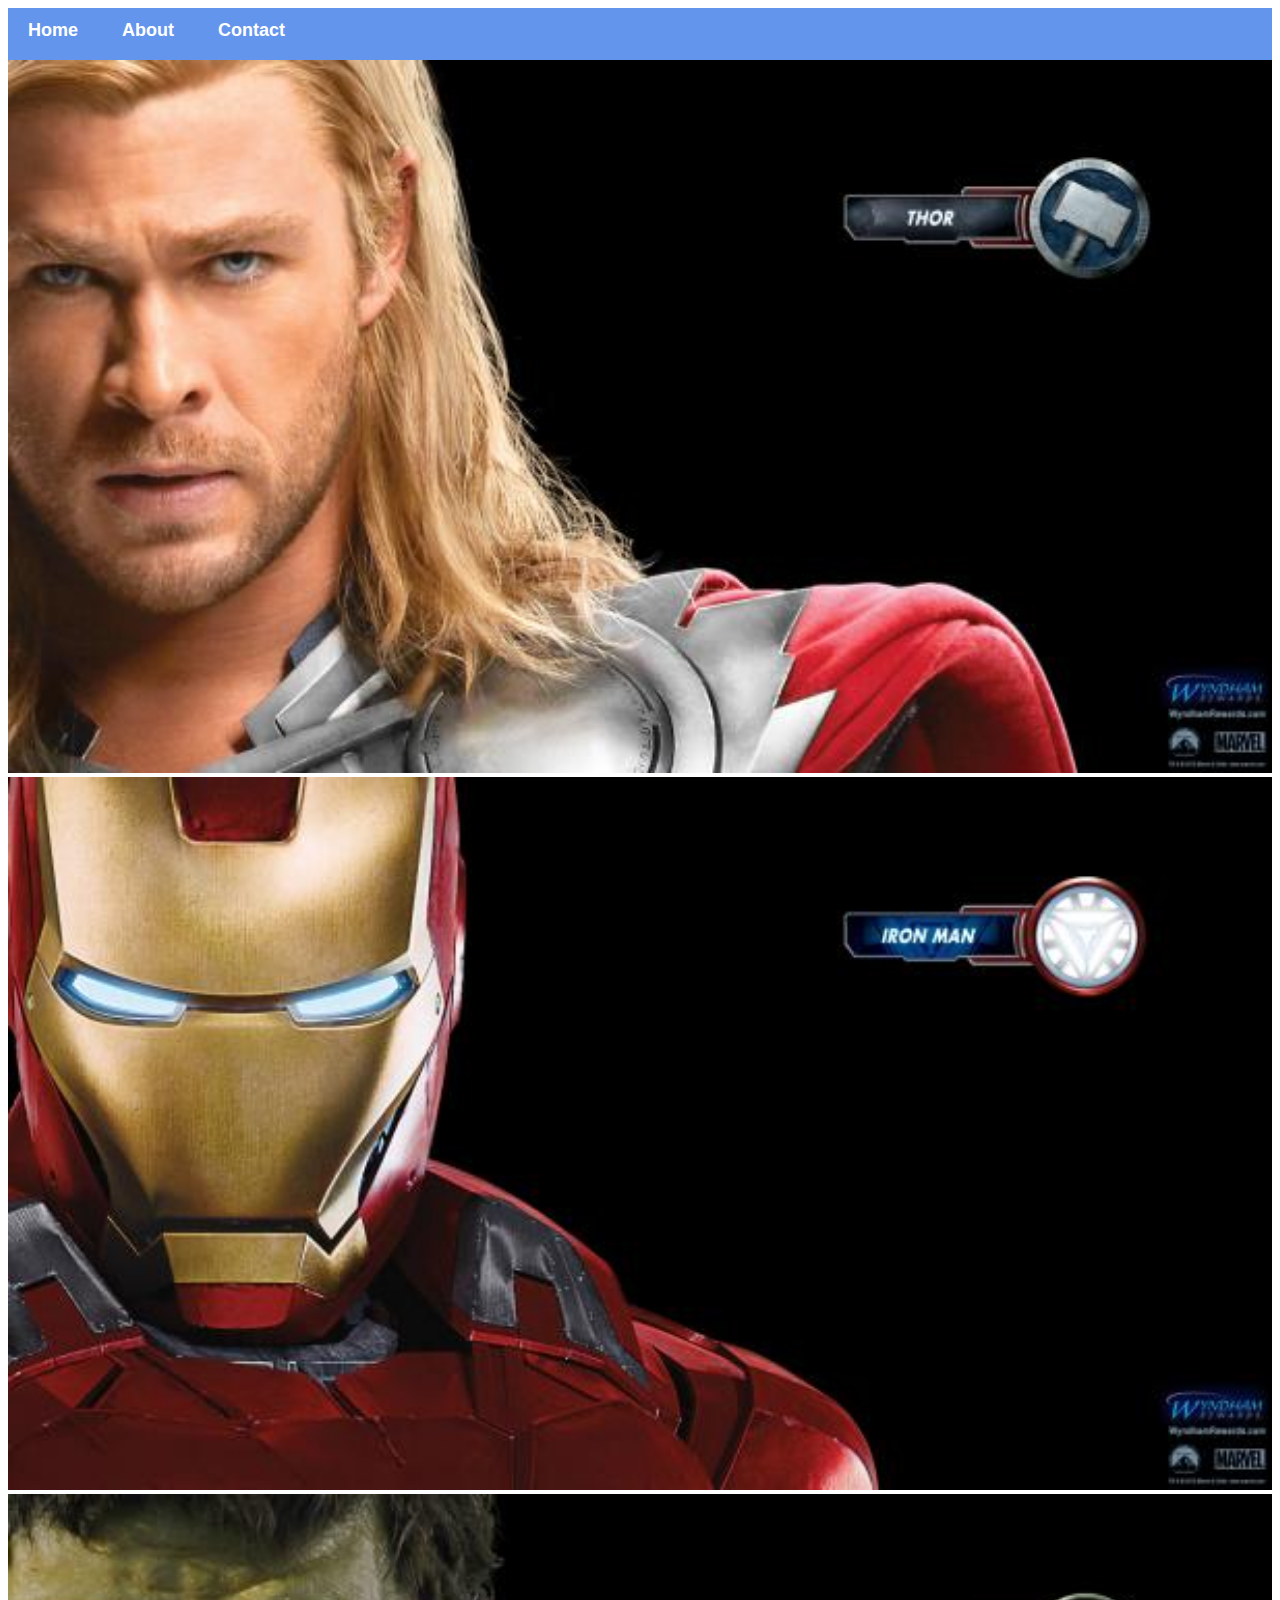
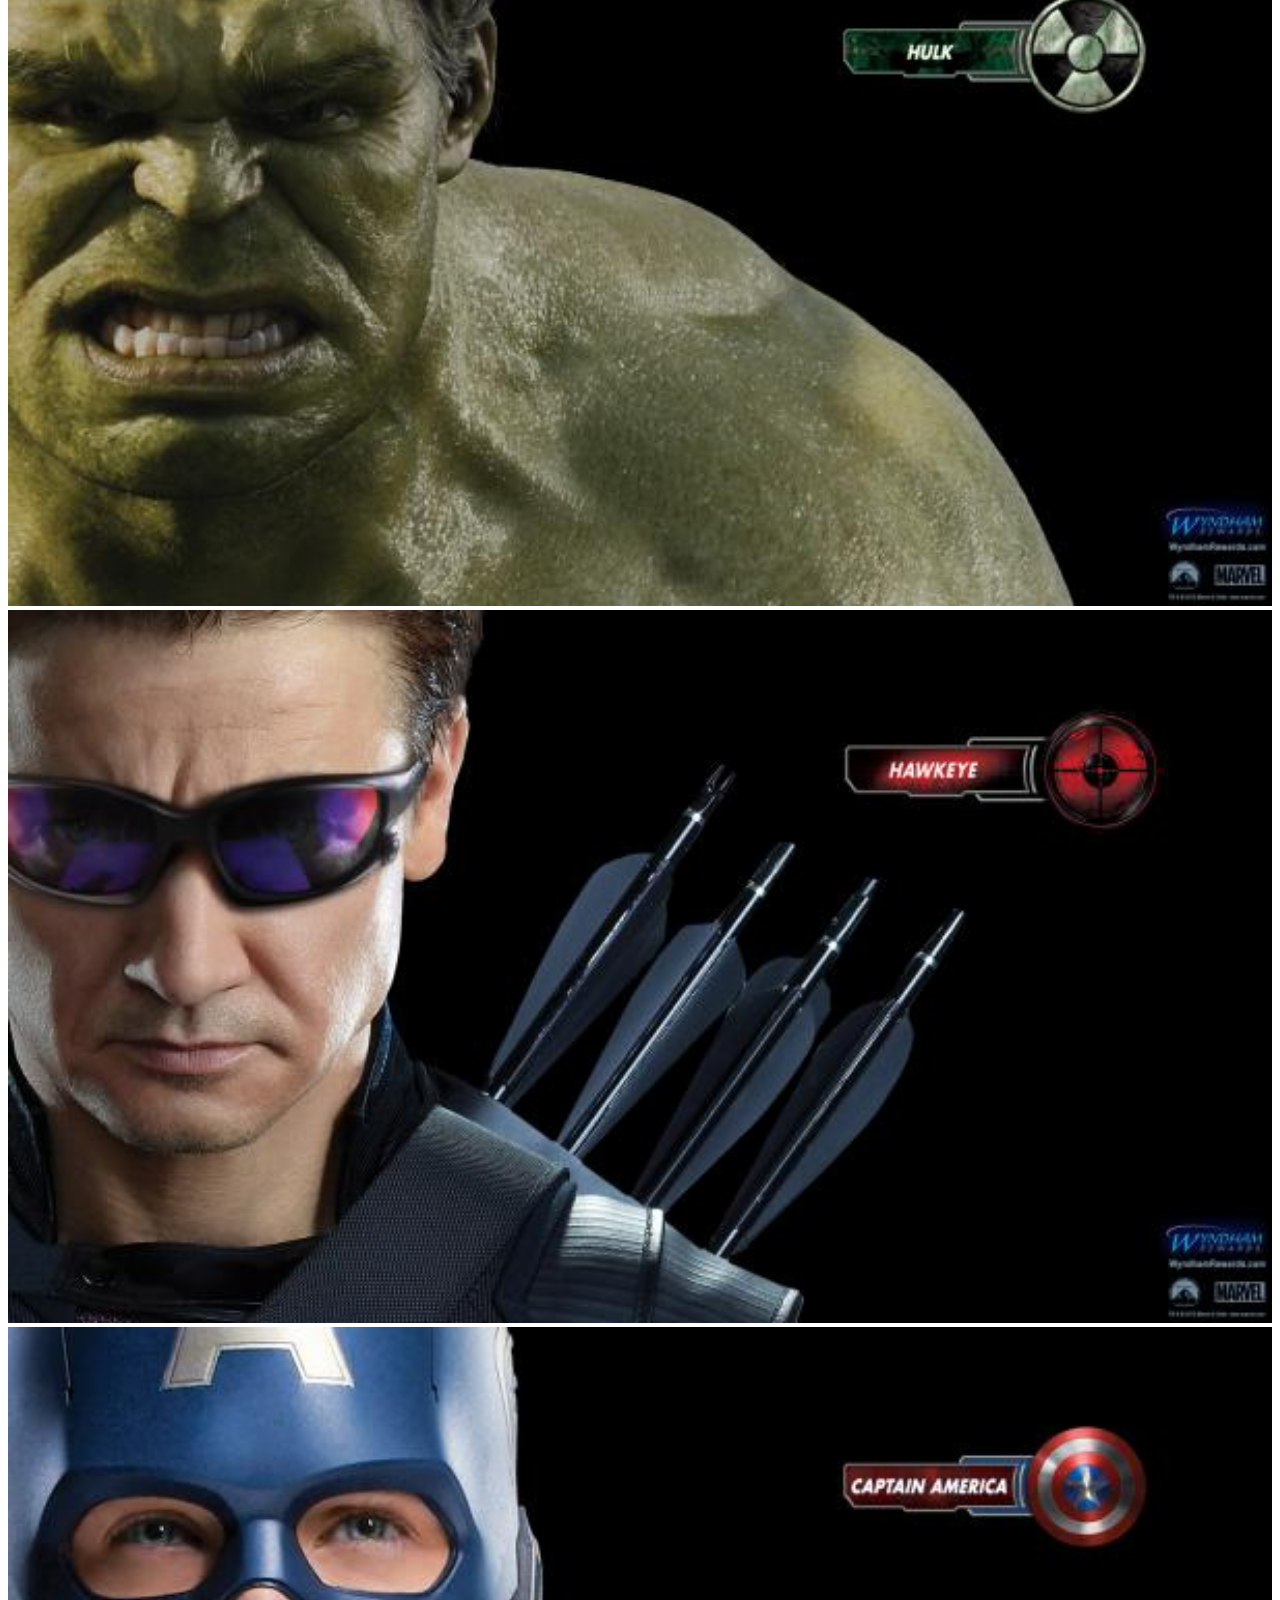
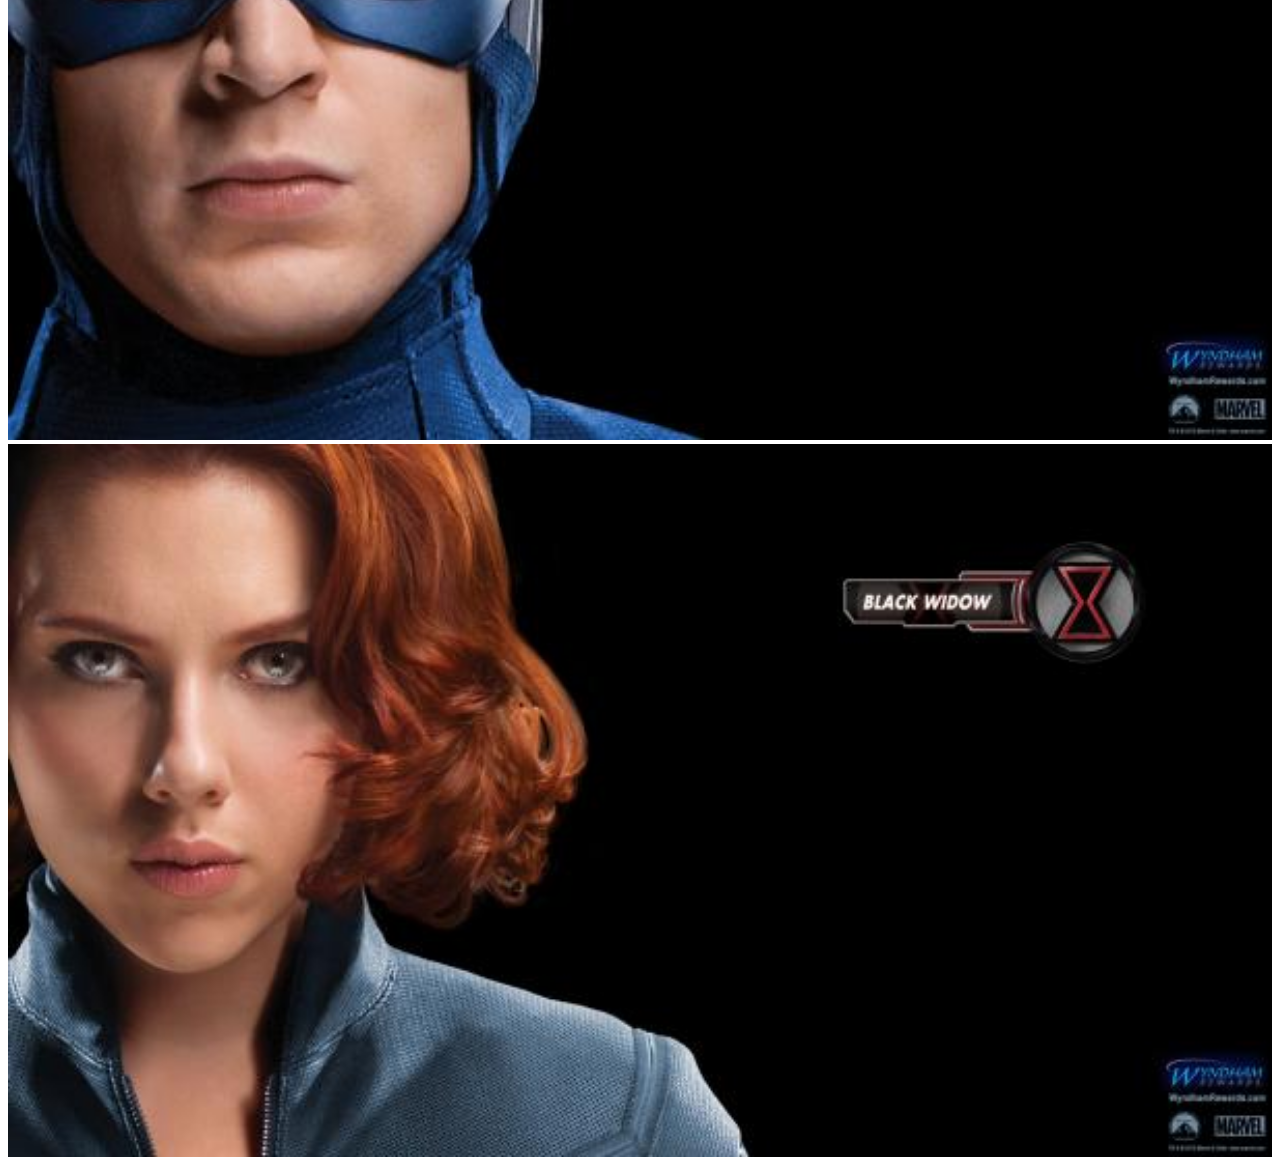
<file: index.html>
<!DOCTYPE html>
<html lang="eng">
    <head>
        <link rel="stylesheet" href="style.css">
    </head>
    <body>
        <div id="menu">
            <a href="index.html">Home</a>
            <a href="About.html">About</a>
            <a href="Contact.html">Contact</a>
        </div>
        <div class="gallery">
           <a href="avenger-1.html"><img src="images/images/images/avengers_01.jpg" alt="avengers_01"></a>
           <a href="avenger-2.html"><img src="images/images/images/avengers_02.jpg" alt="avengers_02"></a>
           <a href="avenger-3.html"><img src="images/images/images/avengers_03.jpg" alt="avengers_03"></a>
           <a href="avenger-4.html"><img src="images/images/images/avengers_04.jpg" alt="avengers_04"></a>
           <a href="avenger-5.html"><img src="images/images/images/avengers_05.jpg" alt="avengers_05"></a>
           <a href="avenger-6.html"><img src="images/images/images/avengers_06.jpg" alt="avengers_06"></a>
        </div>
    </body>
</html>
</file>
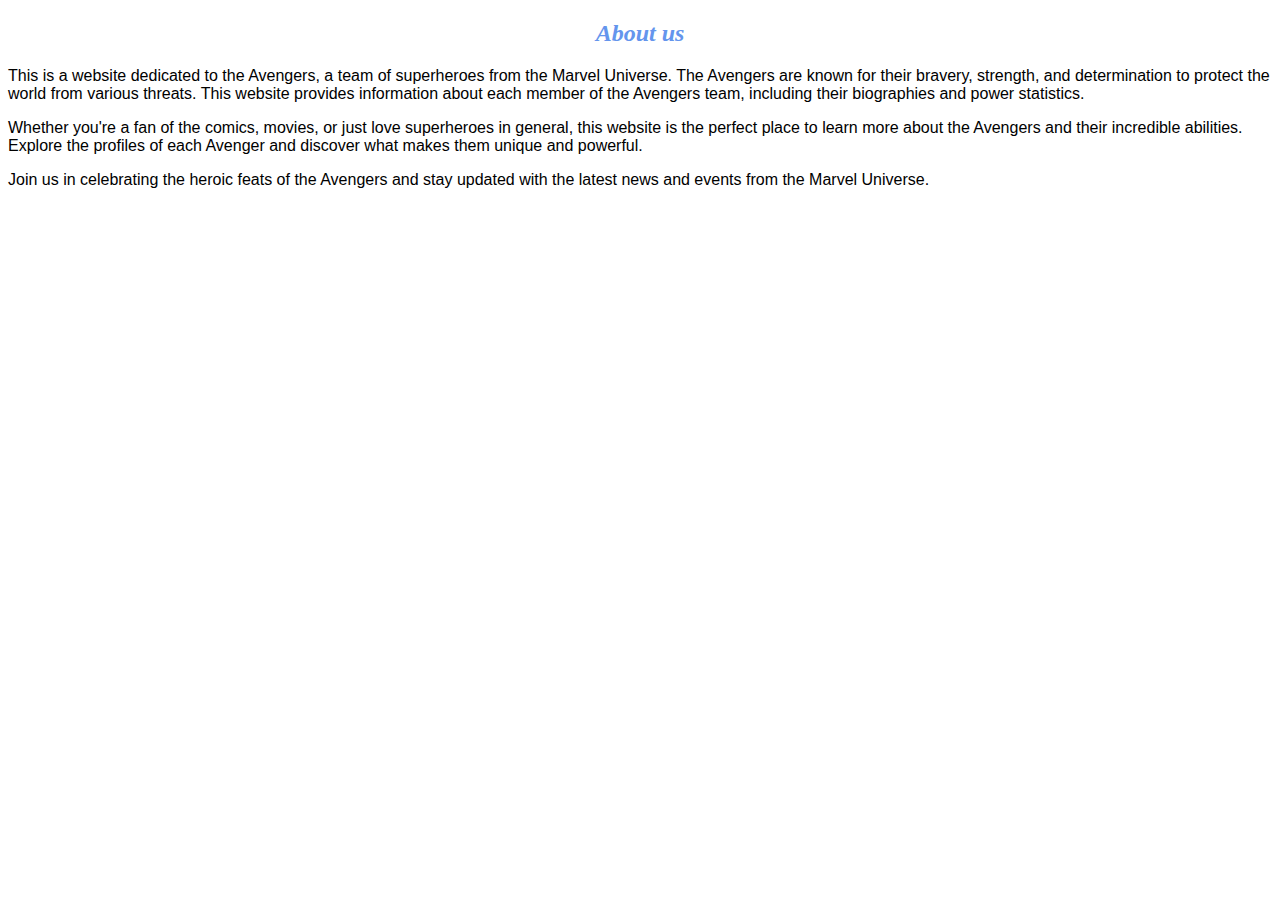
<file: About.html>
<!DOCTYPE html>
<html lang="eng">
    <head>
        <link rel="stylesheet" href="style.css">
    </head>
    <body>
        <h2>About us</h2>
        <p>This is a website dedicated to the Avengers, a team of superheroes from the Marvel Universe. The Avengers are known for their bravery, strength, and determination to protect the world from various threats. This website provides information about each member of the Avengers team, including their biographies and power statistics.</p>
        <p>Whether you're a fan of the comics, movies, or just love superheroes in general, this website is the perfect place to learn more about the Avengers and their incredible abilities. Explore the profiles of each Avenger and discover what makes them unique and powerful.</p>
        <p>Join us in celebrating the heroic feats of the Avengers and stay updated with the latest news and events from the Marvel Universe.</p>
    </body>
</html>
</file>
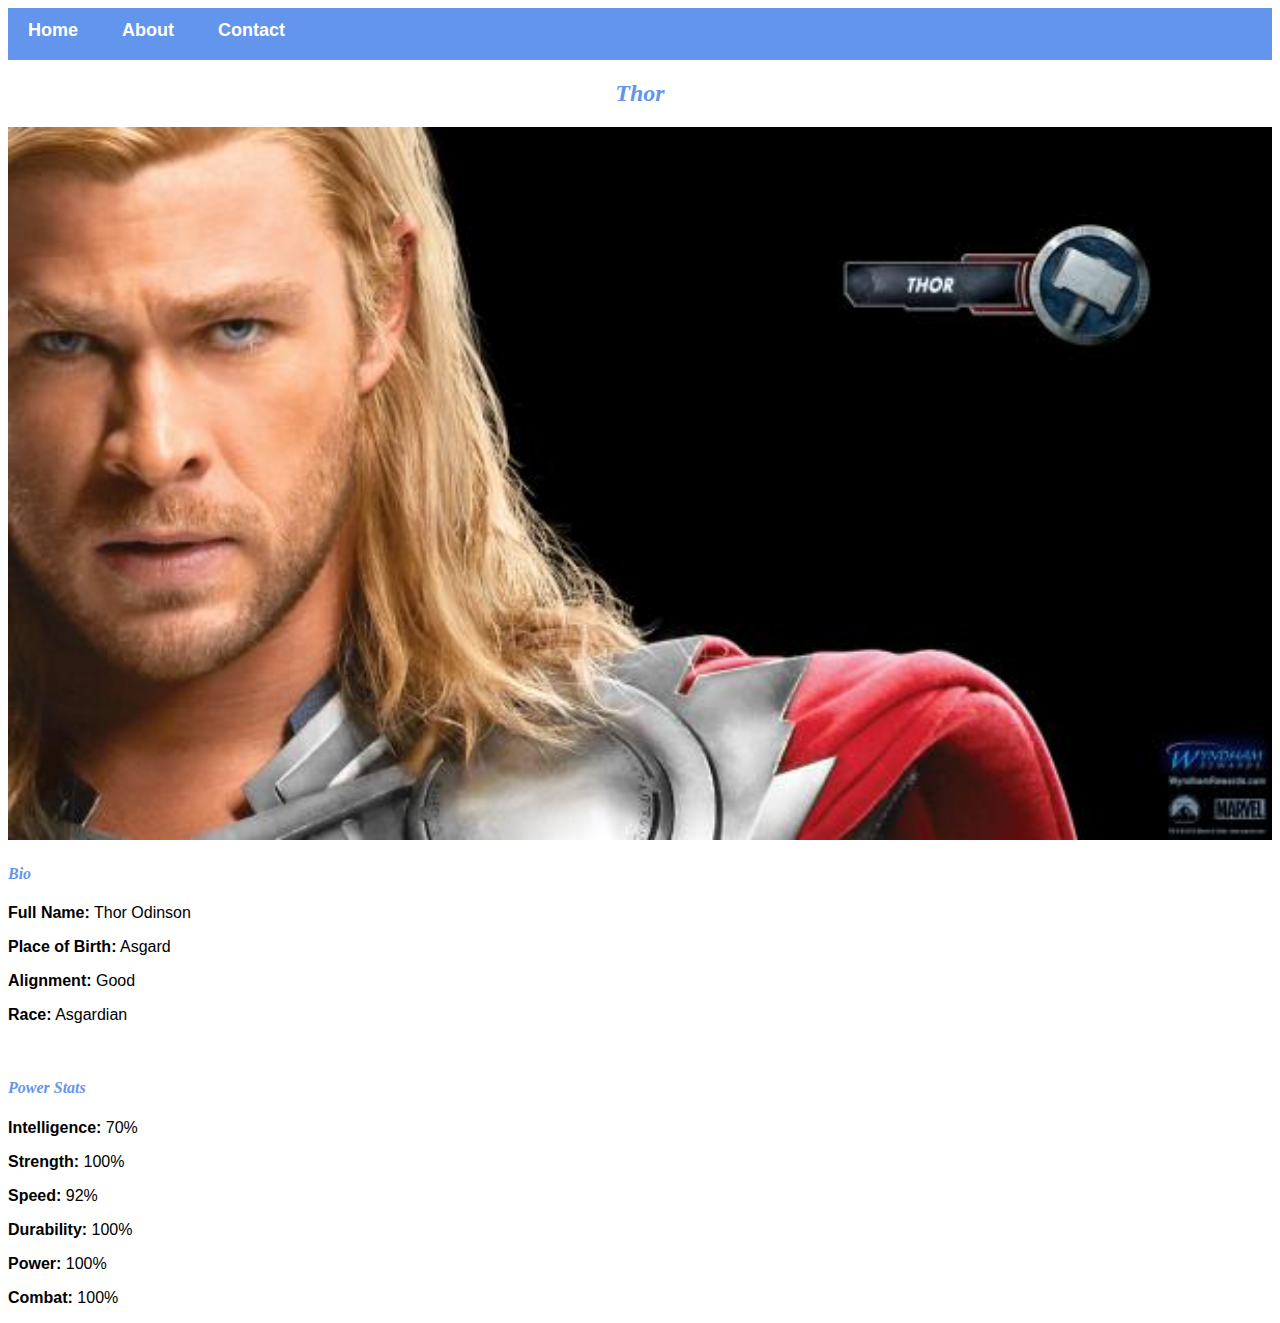
<file: avenger-1.html>
<!DOCTYPE html>
<html lang="eng">
    <head>
        <link rel="stylesheet" href="style.css">
    </head>
    <body>
        <div id="menu">
            <a href="index.html">Home</a>
            <a href="About.html">About</a>
            <a href="Contact.html">Contact</a>
        </div>

        <h2>Thor</h2>
        <div class="gallery">
          <a href="index.html"><img src="images/images/images/avengers_01.jpg" alt="avengers_01"></a>
        </div>
        <h4>Bio</h4>
        <p><b>Full Name:</b> Thor Odinson </p> 
        <p><b>Place of Birth:</b> Asgard</p>
        <p><b>Alignment:</b> Good</p>
        <p><b>Race:</b> Asgardian </p>
        <br/>
        <h4>Power Stats</h4>
        <p><b>Intelligence:</b> 70%</p>
        <p><b>Strength:</b> 100%</p>
        <p><b>Speed:</b> 92%</p>
        <p><b>Durability:</b> 100%</p>
        <p><b>Power:</b> 100%</p>
        <p><b>Combat:</b> 100%</p>
    </body>
</html>
</file>
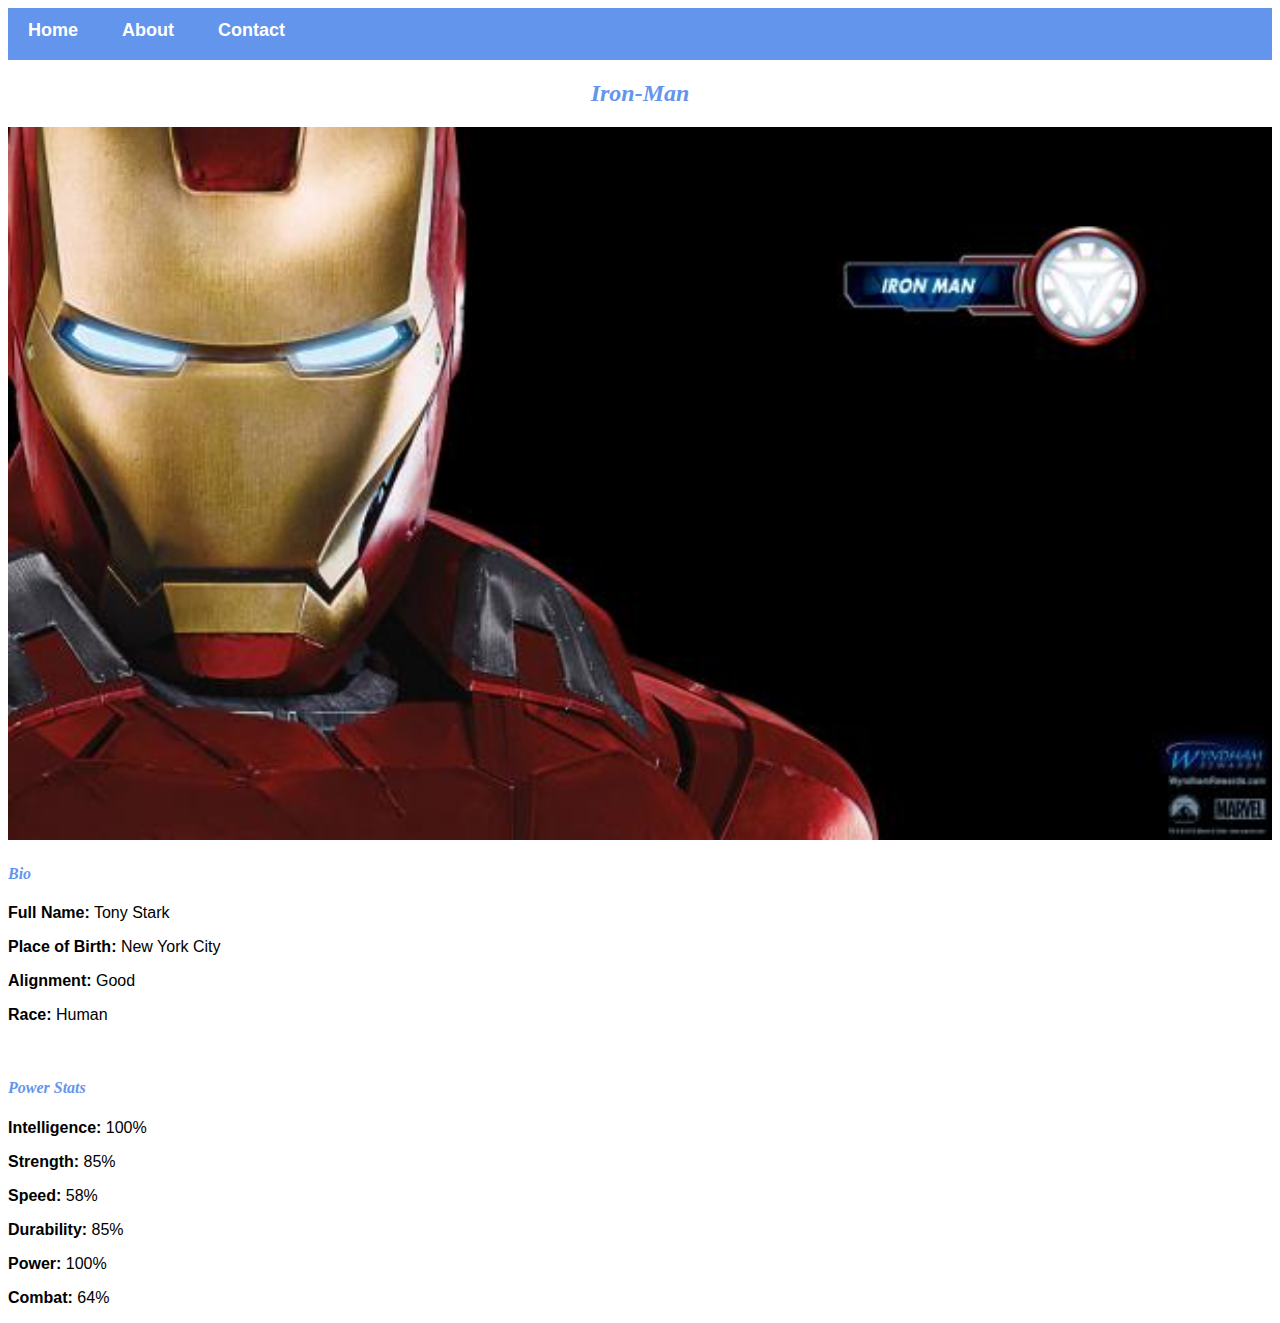
<file: avenger-2.html>
<!DOCTYPE html>
<html lang="eng">
    <head>
        <link rel="stylesheet" href="style.css">
    </head>
    <body>
        <div id="menu">
            <a href="index.html">Home</a>
            <a href="About.html">About</a>
            <a href="Contact.html">Contact</a>
        </div>

        <h2>Iron-Man</h2>
        <div class="gallery">
          <a href="index.html"><img src="images/images/images/avengers_02.jpg" alt="avengers_02"></a>
        </div>
        <h4>Bio</h4>
        <p><b>Full Name:</b> Tony Stark </p>
        <p><b>Place of Birth:</b> New York City</p>
        <p><b>Alignment:</b> Good</p>
        <p><b>Race:</b> Human</p>
        <br/>
        <h4>Power Stats</h4>
        <p><b>Intelligence:</b> 100%</p>
        <p><b>Strength:</b> 85%</p>
        <p><b>Speed:</b> 58%</p>
        <p><b>Durability:</b> 85%</p>
        <p><b>Power:</b> 100%</p>
        <p><b>Combat:</b> 64%</p>
    </body>
</html>
</file>
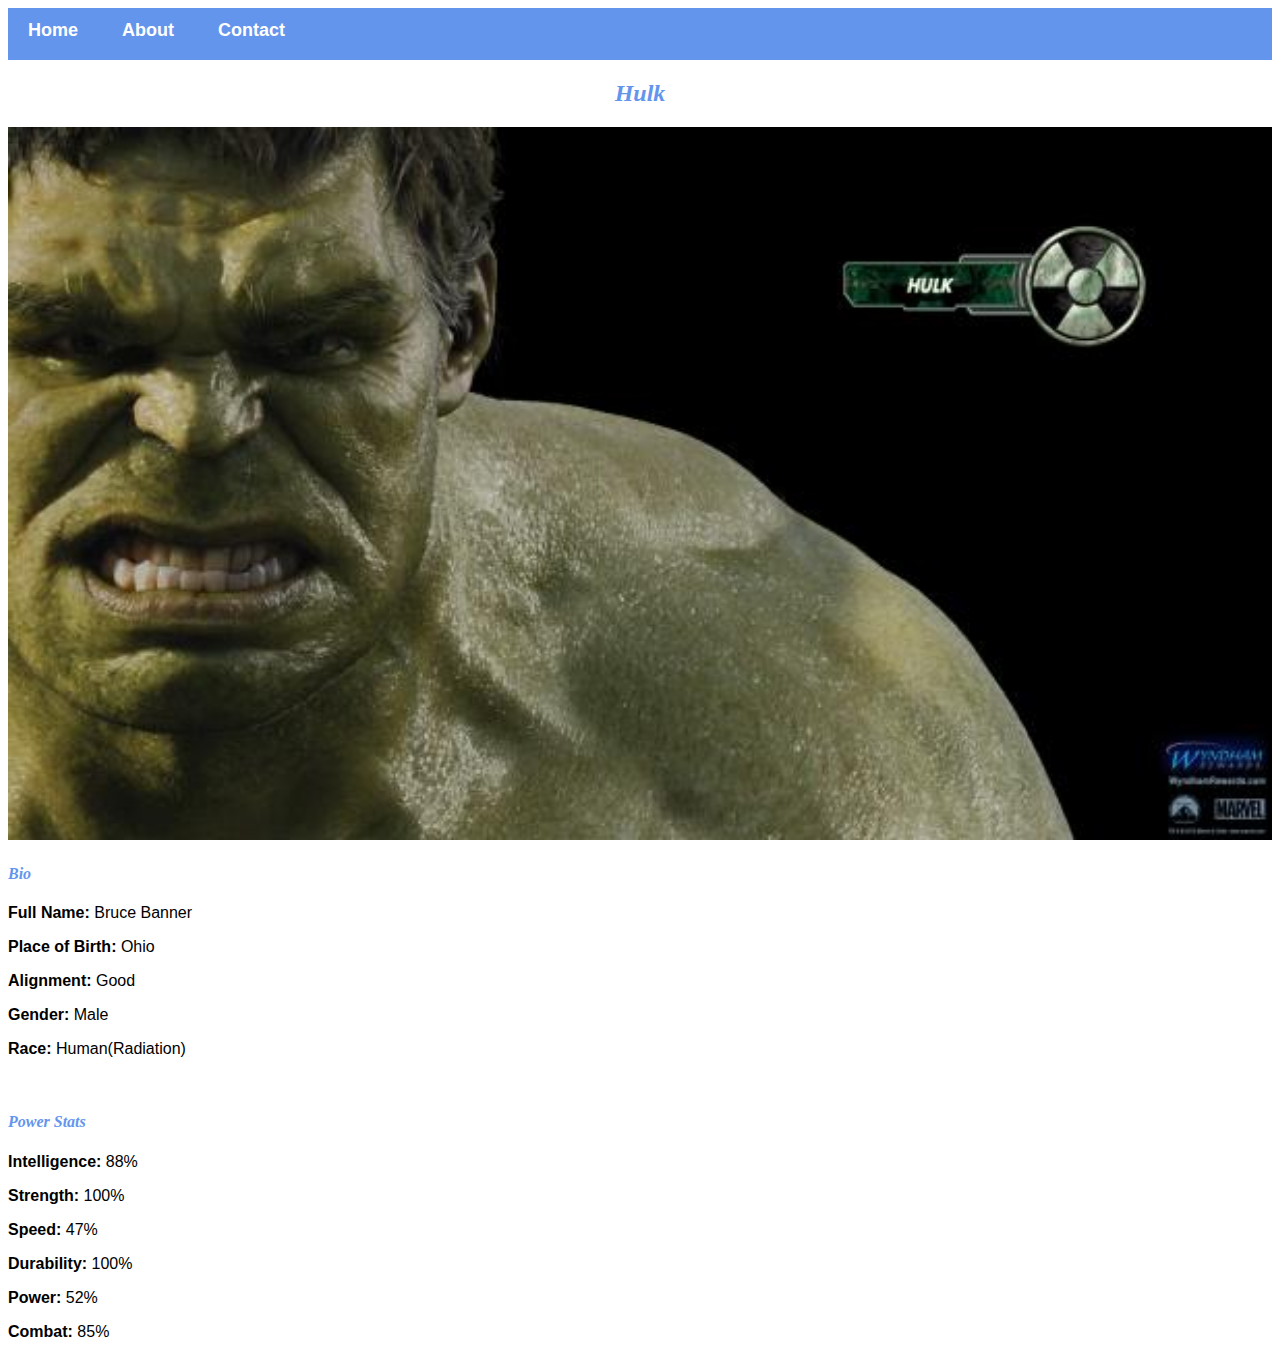
<file: avenger-3.html>
<!DOCTYPE html>
<html lang="eng">
    <head>
        <link rel="stylesheet" href="style.css">
    </head>
    <body>
        <div id="menu">
            <a href="index.html">Home</a>
            <a href="About.html">About</a>
            <a href="Contact.html">Contact</a>
        </div>        
        <h2>Hulk</h2>
        <div class="gallery">
          <a href="index.html"><img src="images/images/images/avengers_03.jpg" alt="avengers_03"></a>
        </div>
        <h4>Bio</h4>
        <p><b>Full Name:</b> Bruce Banner </p>
        <p><b>Place of Birth:</b> Ohio</p>
        <p><b>Alignment:</b> Good</p>
        <p><b>Gender:</b> Male</p>
        <p><b>Race:</b> Human(Radiation)</p>
        <br/>
        <h4>Power Stats</h4>
        <p><b>Intelligence:</b> 88%</p>
        <p><b>Strength:</b> 100%</p>
        <p><b>Speed:</b> 47%</p>
        <p><b>Durability:</b> 100%</p>
        <p><b>Power:</b> 52%</p>
        <p><b>Combat:</b> 85%</p>
    </body>
</html>
</file>
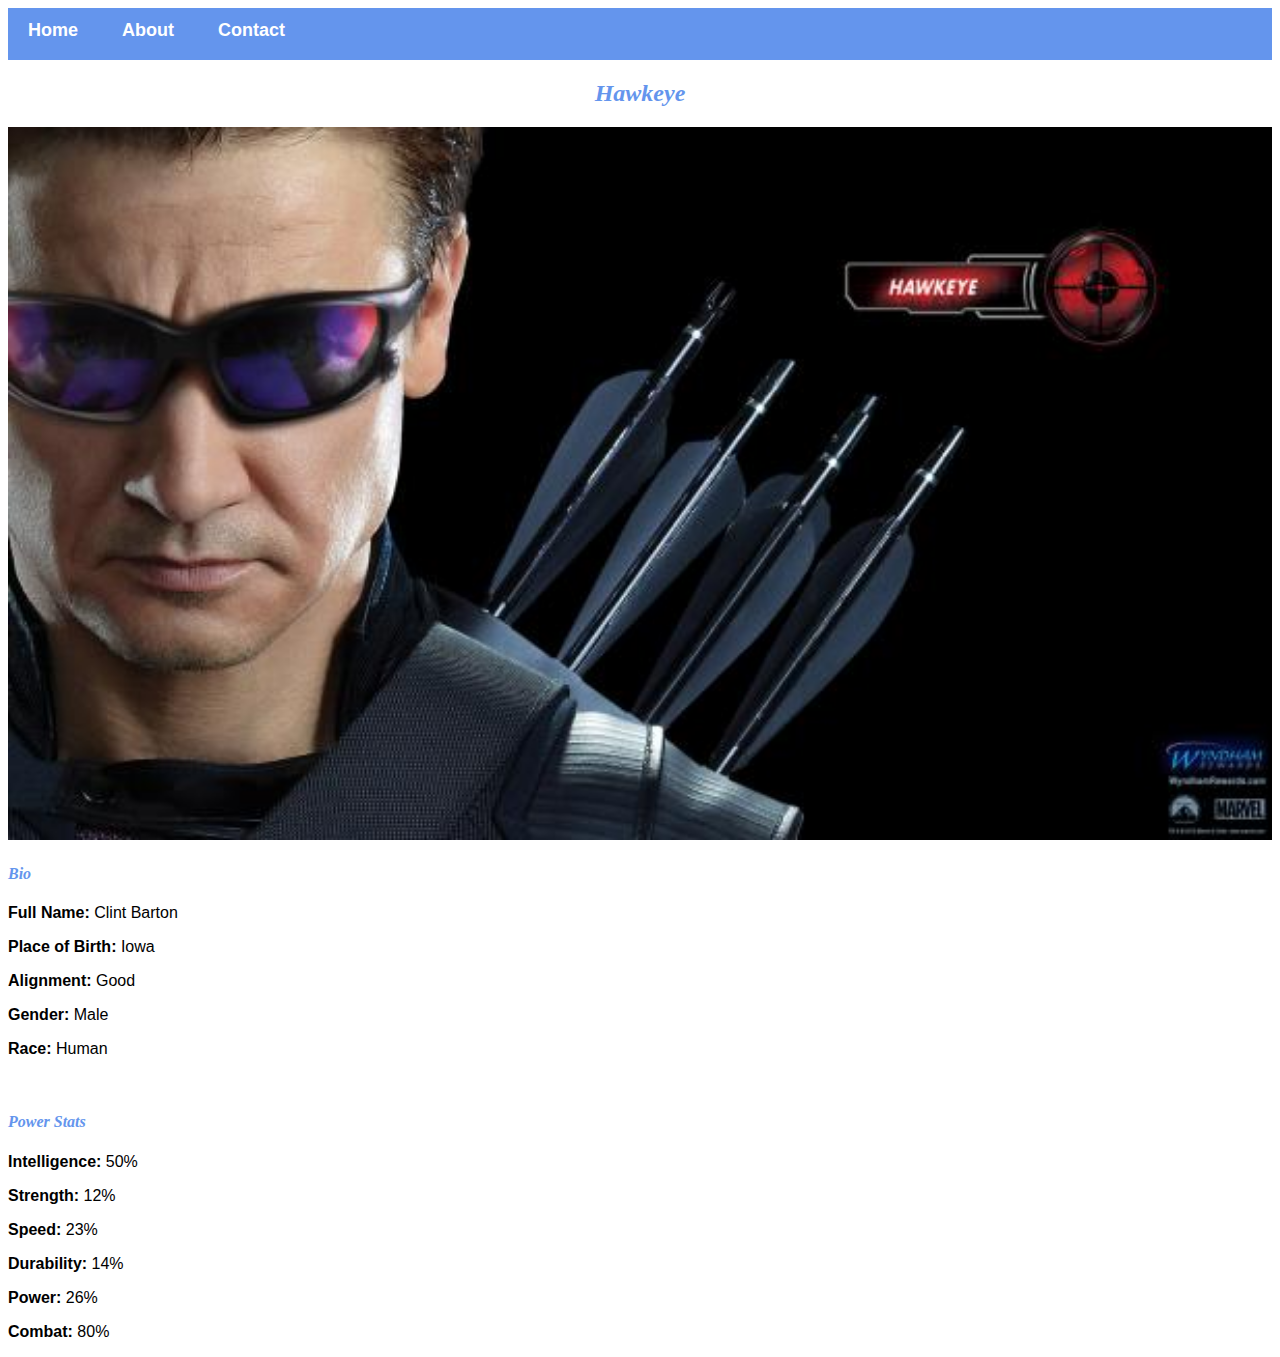
<file: avenger-4.html>
<!DOCTYPE html>
<html lang="eng">
    <head>
        <link rel="stylesheet" href="style.css">
    </head>
    <body>
        <div id="menu">
            <a href="index.html">Home</a>
            <a href="About.html">About</a>
            <a href="Contact.html">Contact</a>
        </div>
        <h2>Hawkeye</h2>
        <div class="gallery">
          <a href="index.html"><img src="images/images/images/avengers_04.jpg" alt="avengers_04"></a>
        </div>
        <h4>Bio</h4>
        <p><b>Full Name:</b> Clint Barton </p>
        <p><b>Place of Birth:</b> Iowa</p>
        <p><b>Alignment:</b> Good</p>
        <p><b>Gender:</b> Male</p>
        <p><b>Race:</b> Human</p>
        <br/>
        <h4>Power Stats</h4>
        <p><b>Intelligence:</b> 50%</p>
        <p><b>Strength:</b> 12%</p>
        <p><b>Speed:</b> 23%</p>
        <p><b>Durability:</b> 14%</p>
        <p><b>Power:</b> 26%</p>
        <p><b>Combat:</b> 80%</p>
    </body>
</html>
</file>
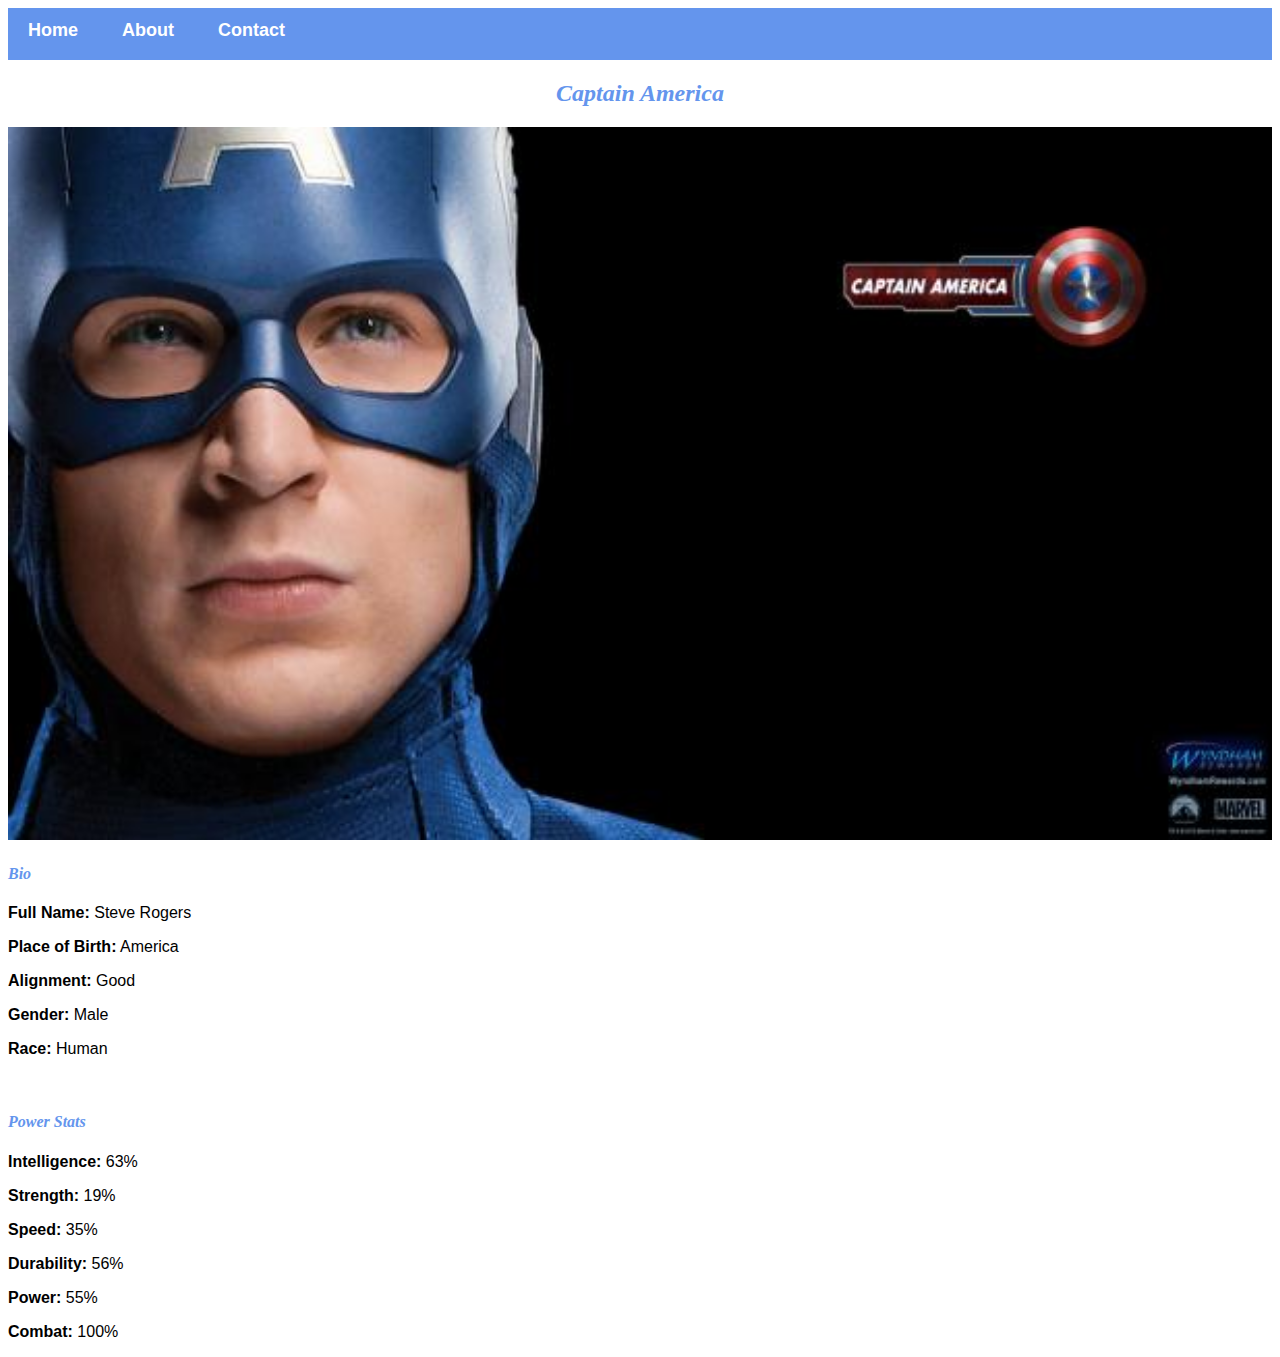
<file: avenger-5.html>
<!DOCTYPE html>
<html lang="eng">
    <head>
        <link rel="stylesheet" href="style.css">
    </head>
    <body>
        <div id="menu">
            <a href="index.html">Home</a>
            <a href="About.html">About</a>
            <a href="Contact.html">Contact</a>
        </div>
        <h2>Captain America</h2>
        <div class="gallery">
          <a href="index.html"><img src="images/images/images/avengers_05.jpg" alt="avengers_05"></a>
        </div>
        <h4>Bio</h4>
        <p><b>Full Name:</b> Steve Rogers </p>
        <p><b>Place of Birth:</b> America</p>
        <p><b>Alignment:</b> Good</p>
        <p><b>Gender:</b> Male</p>
        <p><b>Race:</b> Human</p>
        <br/>
        <h4>Power Stats</h4>
        <p><b>Intelligence:</b> 63%</p>
        <p><b>Strength:</b> 19%</p>
        <p><b>Speed:</b> 35%</p>
        <p><b>Durability:</b> 56%</p>
        <p><b>Power:</b> 55%</p>
        <p><b>Combat:</b> 100%</p>
    </body>
</html>
</file>
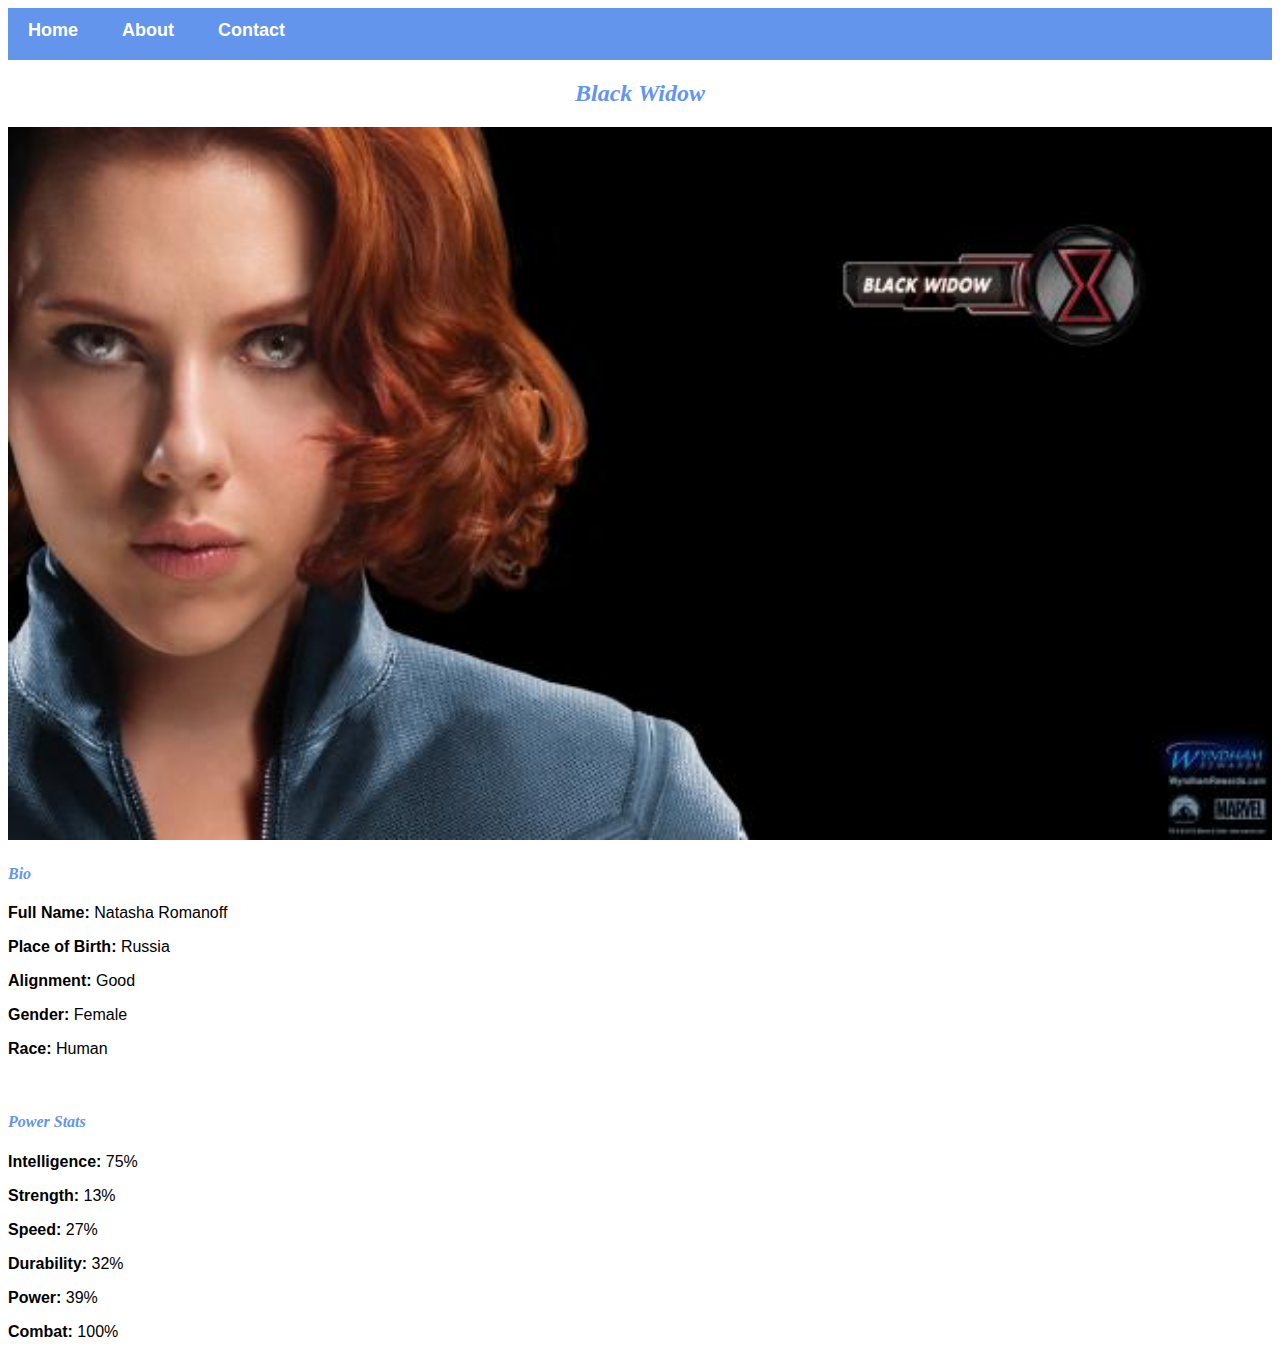
<file: avenger-6.html>
<!DOCTYPE html>
<html lang="eng">
    <head>
        <link rel="stylesheet" href="style.css">
    </head>
    <body>
       <div id="menu">
            <a href="index.html">Home</a>
            <a href="About.html">About</a>
            <a href="Contact.html">Contact</a>
        </div> 
        <h2>Black Widow</h2>
        <div class="gallery">
          <a href="index.html"><img src="images/images/images/avengers_06.jpg" alt="avengers_06"></a>
        </div>
        <h4>Bio</h4>
        <p><b>Full Name:</b> Natasha Romanoff </p>
        <p><b>Place of Birth:</b> Russia</p>
        <p><b>Alignment:</b> Good</p>
        <p><b>Gender:</b> Female</p>
        <p><b>Race:</b> Human</p>
        <br/>
        <h4>Power Stats</h4>
        <p><b>Intelligence:</b> 75%</p>
        <p><b>Strength:</b> 13%</p>
        <p><b>Speed:</b> 27%</p>
        <p><b>Durability:</b> 32%</p>
        <p><b>Power:</b> 39%</p>
        <p><b>Combat:</b> 100%</p>
    </body>
</html>
</file>
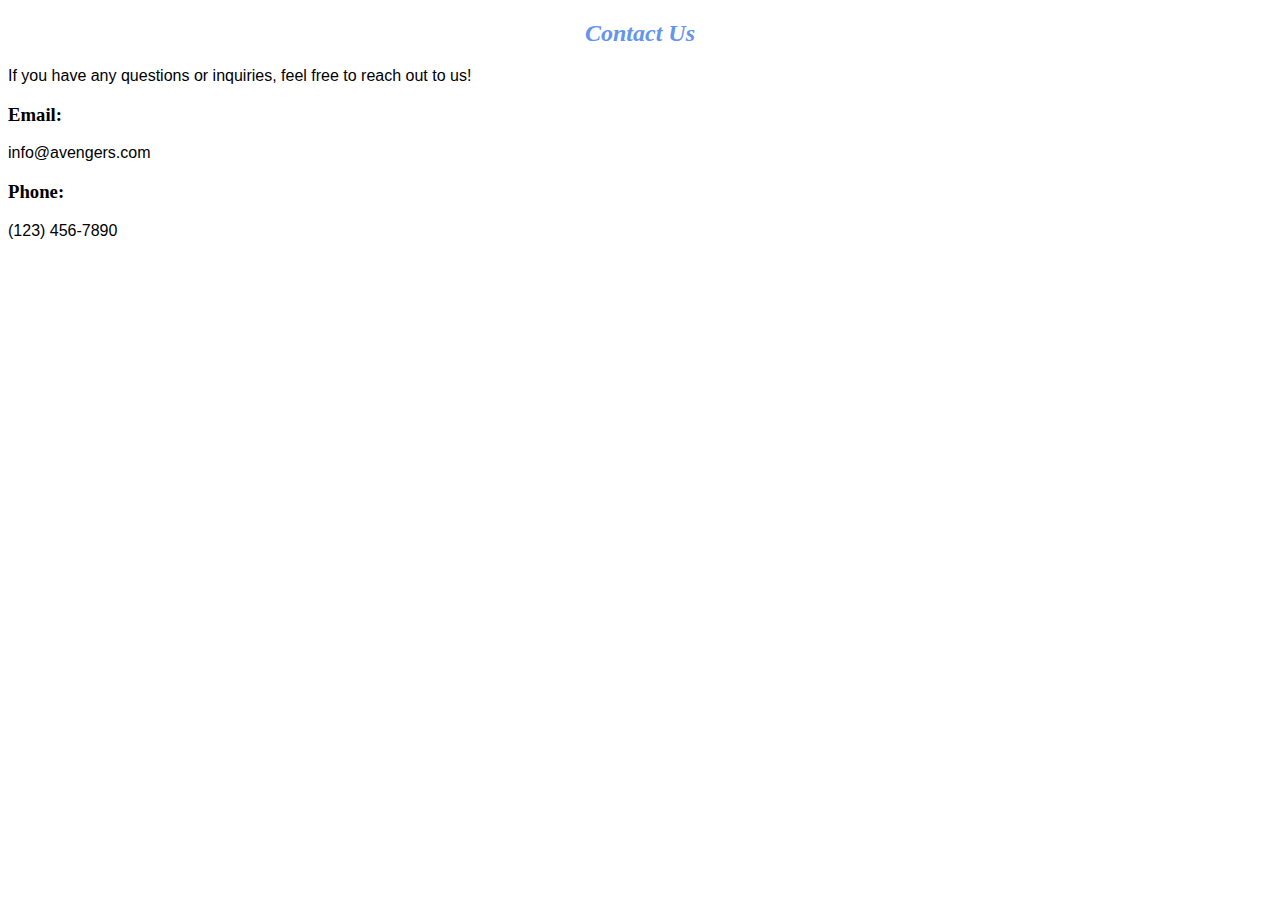
<file: contact.html>
<!DOCTYPE html>
<html lang="eng">
    <head>
        <link rel="stylesheet" href="style.css">
    </head>
    <body>
        <h2>Contact Us</h2>
        <p>If you have any questions or inquiries, feel free to reach out to us!</p>
        <h3>Email:</h3>
        <p>info@avengers.com</p>
        <h3>Phone:</h3>
        <p>(123) 456-7890</p>
    </body>
</html>
</file>
<file: style.css>
.gallery img {
    width: 100%;
}

h2 {
    font-family: Impact, fantasy;
    color: cornflowerblue;
    text-align: center;
    font-style: italic;
}

h4 {
    font-family: Impact, fantasy;
    color: cornflowerblue;
    text-align: left;
    font-style: italic;
}

p {
    font-family: Helvetica, sans-serif;
}
#menu{
width:100%;
height:40px;
background-color: cornflowerblue;
padding-top: 12px;
}

#menu a{
color:#ffffff;
font-family: Helvetica, sans-serif;
font-size: 18px;
text-decoration:none;
font-weight: 800;
padding-left: 20px;
padding-right: 20px;
}
#menu a:hover{
color: #5077bd;
}
</file>
